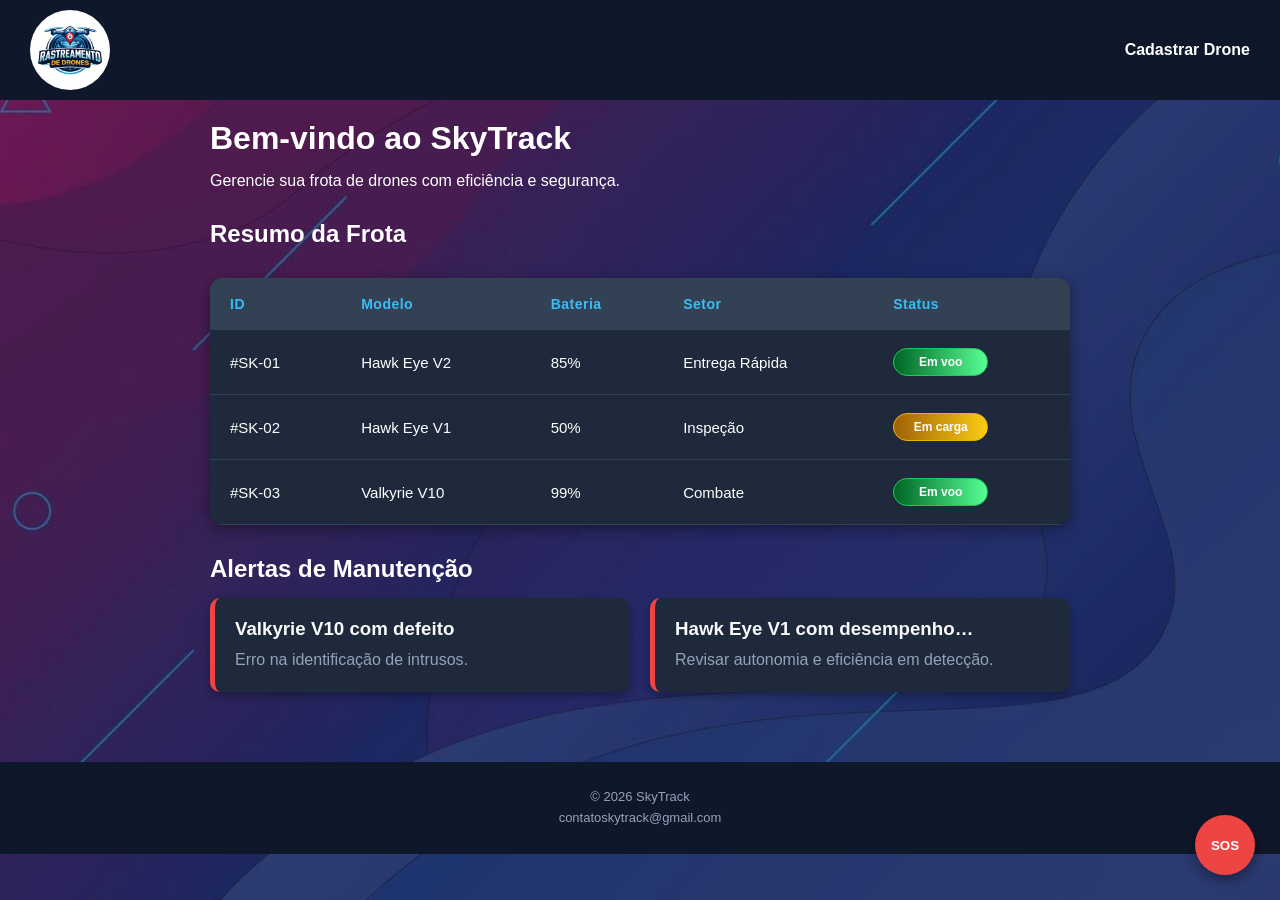
<file: index.html>
<!DOCTYPE html>
<html lang="pt-br">
<head>
    <meta charset="UTF-8">
    <meta name="viewport" content="width=device-width, initial-scale=1.0">
    <title>SkyTrack - Início</title>
    <link rel="stylesheet" href="css/style.css">
</head>
<body>
    <header>
        <nav>
            <img class="logo" src="img/logo.png" alt="Logo da empresa">
            <ul>
                <li><a href="cadastro.html">Cadastrar Drone</a></li>
            </ul>
        </nav>
    </header>

    <main>
        <div class="container-central">
            <h1>Bem-vindo ao SkyTrack</h1>
            <p class="subtitulo">Gerencie sua frota de drones com eficiência e segurança.</p>

            <section>
                <h2>Resumo da Frota</h2>
                <div class="container-tabela">
                    <table>
                        <thead>
                            <tr>
                                <th>ID</th>
                                <th>Modelo</th>
                                <th>Bateria</th>
                                <th>Setor</th>
                                <th>Status</th>
                            </tr>
                        </thead>
                        <tbody>
                            <tr>
                                <td>#SK-01</td>
                                <td>Hawk Eye V2</td>
                                <td>85%</td>
                                <td>Entrega Rápida</td>
                                <td><span class="status-badge status-online">Em voo</span></td>
                            </tr>
                            <tr>
                                <td>#SK-02</td>
                                <td>Hawk Eye V1</td>
                                <td>50%</td>
                                <td>Inspeção</td>
                                <td><span class="status-badge status-carga">Em carga</span></td>
                            </tr>
                            <tr>
                                <td>#SK-03</td>
                                <td>Valkyrie V10</td>
                                <td>99%</td>
                                <td>Combate</td>
                                <td><span class="status-badge status-online">Em voo</span></td>
                            </tr>
                        </tbody>
                    </table>
                </div>
            </section>

            <section class="secao-alertas">
                <h2>Alertas de Manutenção</h2>
                <div class="cards-de-alerta">
                    <article class="card-alerta">
                        <h3>Valkyrie V10 com defeito</h3>
                        <p>Erro na identificação de intrusos.</p>
                    </article>
                    <article class="card-alerta">
                        <h3>Hawk Eye V1 com desempenho ruim</h3>
                        <p>Revisar autonomia e eficiência em detecção.</p>
                    </article>
                </div>
            </section>
        </div>
    </main>

    <footer>
        <p>&copy; 2026 SkyTrack</p>
        <address>contatoskytrack@gmail.com</address>
    </footer>

    <button class="sos">SOS</button>
</body>
</html>
</file>
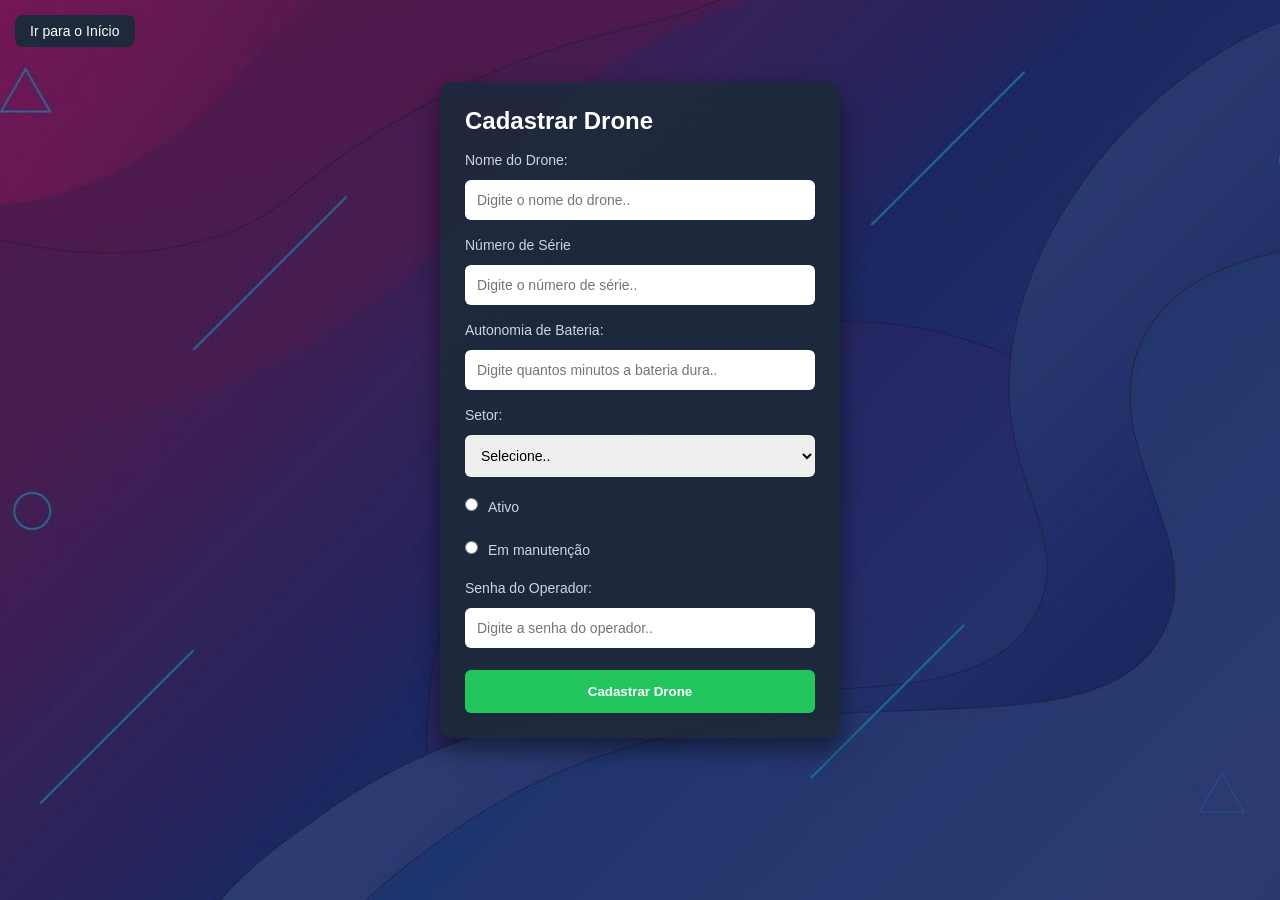
<file: cadastro.html>
<!DOCTYPE html>
<html lang="pt-br">
<head>
    <meta charset="UTF-8">
    <meta name="viewport" content="width=device-width, initial-scale=1.0">
    <title>Cadastro de Drones</title>
    <link rel="stylesheet" href="css/style.css">
</head>
<body class="body-cadastro"> 
    <a href="index.html" class="btn-voltar">Ir para o Início</a>

    <form action="#" method="POST" class="form-drone">
        <h2>Cadastrar Drone</h2>

        <label for="campo-nome">Nome do Drone:</label>
        <input type="text" id="campo-nome" name="nome" placeholder="Digite o nome do drone.." required>

        <label for="nro-serie">Número de Série</label>
        <input type="text" minlength="8" id="nro-serie" name="serie" placeholder="Digite o número de série.." required>

        <label for="campo-bateria">Autonomia de Bateria:</label>
        <input type="number" max="120" id="campo-bateria" name="bateria" placeholder="Digite quantos minutos a bateria dura.." required>

        <label for="setores">Setor: </label>
        <select name="setores" required>
            <option value="" disabled selected>Selecione..</option>
            <option value="rapida">Entrega Rápida</option>
            <option value="pesada">Pesada</option>
            <option value="inspec">Inspeção</option>
        </select> 

        <div class="radio-grupo">
            <input type="radio" name="estado" value="ativo" id="ativo">
            <label for="ativo">Ativo</label>
        </div>

        <div class="radio-grupo">
            <input type="radio" name="estado" value="manutenc" id="manutenc">
            <label for="manutenc">Em manutenção</label>
        </div>

        <label for="campo-senha">Senha do Operador:</label>
        <input type="password" id="campo-senha" name="senha" placeholder="Digite a senha do operador.." required>

        <button type="submit" class="btn-cadastrar">Cadastrar Drone</button>
    </form>  
</body>
</html>
</file>
<file: css/style.css>
* {
    box-sizing: border-box;
    margin: 0;
    padding: 0;
    font-family: Arial, sans-serif;
}

body {
    background-image: url(../img/background.jpg);
    background-size: cover;
    background-position: center;
    background-attachment: fixed;
    min-height: 100vh;
    color: white;
}

.container-central {
    max-width: 900px;
    margin: 0 auto;
    padding: 20px;
}

/* HEADER */
nav {
    display: flex;
    justify-content: space-between;
    align-items: center;
    padding: 10px 30px;
    background-color: #0f172a;
}

.logo {
    height: 80px;
    width: 80px;
    border-radius: 50%;
    object-fit: cover;
}

nav li {
    display: flex;
    gap: 20px;
    list-style: none;
}

nav a {
    color: white;
    text-decoration: none;
    font-weight: bold;
    transition: 0.3s;
}

nav a:hover { color: #38bdf8; }

/* SUBTÍTULO */

.subtitulo{
    margin: 15px 0 30px 0;
}

/* TABELA */
.container-tabela {
    background-color: #1e293b;
    border-radius: 12px;
    overflow-x: auto;
    margin: 30px 0;
    box-shadow: 0 4px 15px rgba(0,0,0,0.4);
}

table {
    width: 100%;
    border-collapse: collapse;
}

th {
    background-color: #334155;
    padding: 18px 20px;
    text-align: left;
    color: #38bdf8;
    font-size: 14px;
    letter-spacing: 0.5px;
}

td {
    padding: 18px 20px;
    border-bottom: 1px solid #334155;
    font-size: 15px;
}

/* STATUS */
.status-badge {
    padding: 6px 14px;
    border-radius: 20px;
    font-size: 12px;
    font-weight: bold;
    display: inline-block;
    text-align: center;
    min-width: 95px;  
    color: white;
}

.status-online {
    background: linear-gradient(90deg, #006525, #56ff94);
    border: 1px solid #22c55e;  
}

.status-carga {
    background: linear-gradient(90deg, #a16207, #facc15);
    border: 1px solid #eab308;
}

/* ALERTAS */
.cards-de-alerta {
    display: flex;
    flex-wrap: wrap;
    gap: 20px;
    margin-top: 15px;
}

.card-alerta {
    background-color: #1e293b;
    padding: 20px;
    border-radius: 10px;
    flex: 1 1 calc(50% - 10px);
    border-left: 5px solid #ef4444;
    box-shadow: 0 4px 10px rgba(0,0,0,0.3);
    transition: transform 0.3s ease, box-shadow 0.3s ease, background-color 0.3s ease;
}

.card-alerta:hover {
    transform: translateY(-5px) scale(1.02);
    box-shadow: 0 8px 20px rgba(0,0,0,0.5);
    background-color: #243147;
    opacity: 0.9;
}

.card-alerta h3 
{ 
    color: #f8fafc; margin-bottom: 8px;     
    white-space: nowrap;
    overflow: hidden;
    text-overflow: ellipsis;
    max-width: 300px;
}

.card-alerta p 
{ 
    color: #94a3b8; line-height: 1.5; 
}

/* TELA DE CADASTRO */
.btn-voltar {
    display: inline-block;
    margin: 15px;
    padding: 8px 15px;
    background-color: #1e293b;
    color: white;
    text-decoration: none;
    border-radius: 8px;
    font-size: 14px;
    transition: 0.3s;
}

.btn-voltar:hover 
{ 
    background-color: #334155; 
}

.form-drone {
    max-width: 400px;
    margin: 20px auto;
    background-color: rgba(30, 41, 59, 0.95);
    padding: 25px;
    border-radius: 12px;
    display: flex;
    flex-direction: column;
    gap: 12px;
    box-shadow: 0 10px 25px rgba(0,0,0,0.5);
}

.form-drone label 
{ 
    font-size: 14px; margin-top: 5px; color: #cbd5e1; 
}

.form-drone input, .form-drone select {
    padding: 12px;
    border-radius: 6px;
    border: none;
    color: black;
    font-size: 14px;
}

.radio-grupo {
    display: flex;
    align-items: center;
    gap: 10px;
    margin: 5px 0;
}

.btn-cadastrar {
    background-color: #22c55e;
    color: white;
    font-weight: bold;
    padding: 14px;
    border: none;
    border-radius: 6px;
    cursor: pointer;
    margin-top: 10px;
    transition: 0.3s;
}

.btn-cadastrar:hover 
{ 
    background-color: #16a34a; 
}

/* BOTÃO SOS */
.sos {
    position: fixed;
    bottom: 25px;
    right: 25px;
    background-color: #ef4444;
    color: white;
    border: none;
    width: 60px;
    height: 60px;
    border-radius: 50%;
    font-weight: bold;
    cursor: pointer;
    z-index: 1000;
    box-shadow: 0 5px 15px rgba(0,0,0,0.4);
    transition: 0.3s;
}

.sos:hover 
{ 
    transform: scale(1.1); background-color: #dc2626; 
}

/* FOOTER */
footer {
    background-color: #0f172a;
    padding: 25px;
    text-align: center;
    margin-top: 50px;
    width: 100%;
}

footer p, footer address {
    font-size: 13px;
    color: #94a3b8;
    font-style: normal;
    line-height: 1.6;
}

/* MEDIA QUERY */
@media (max-width: 768px) {
    nav {
        flex-direction: column;
        align-items: center;
        gap: 12px;
    }    
}
</file>
